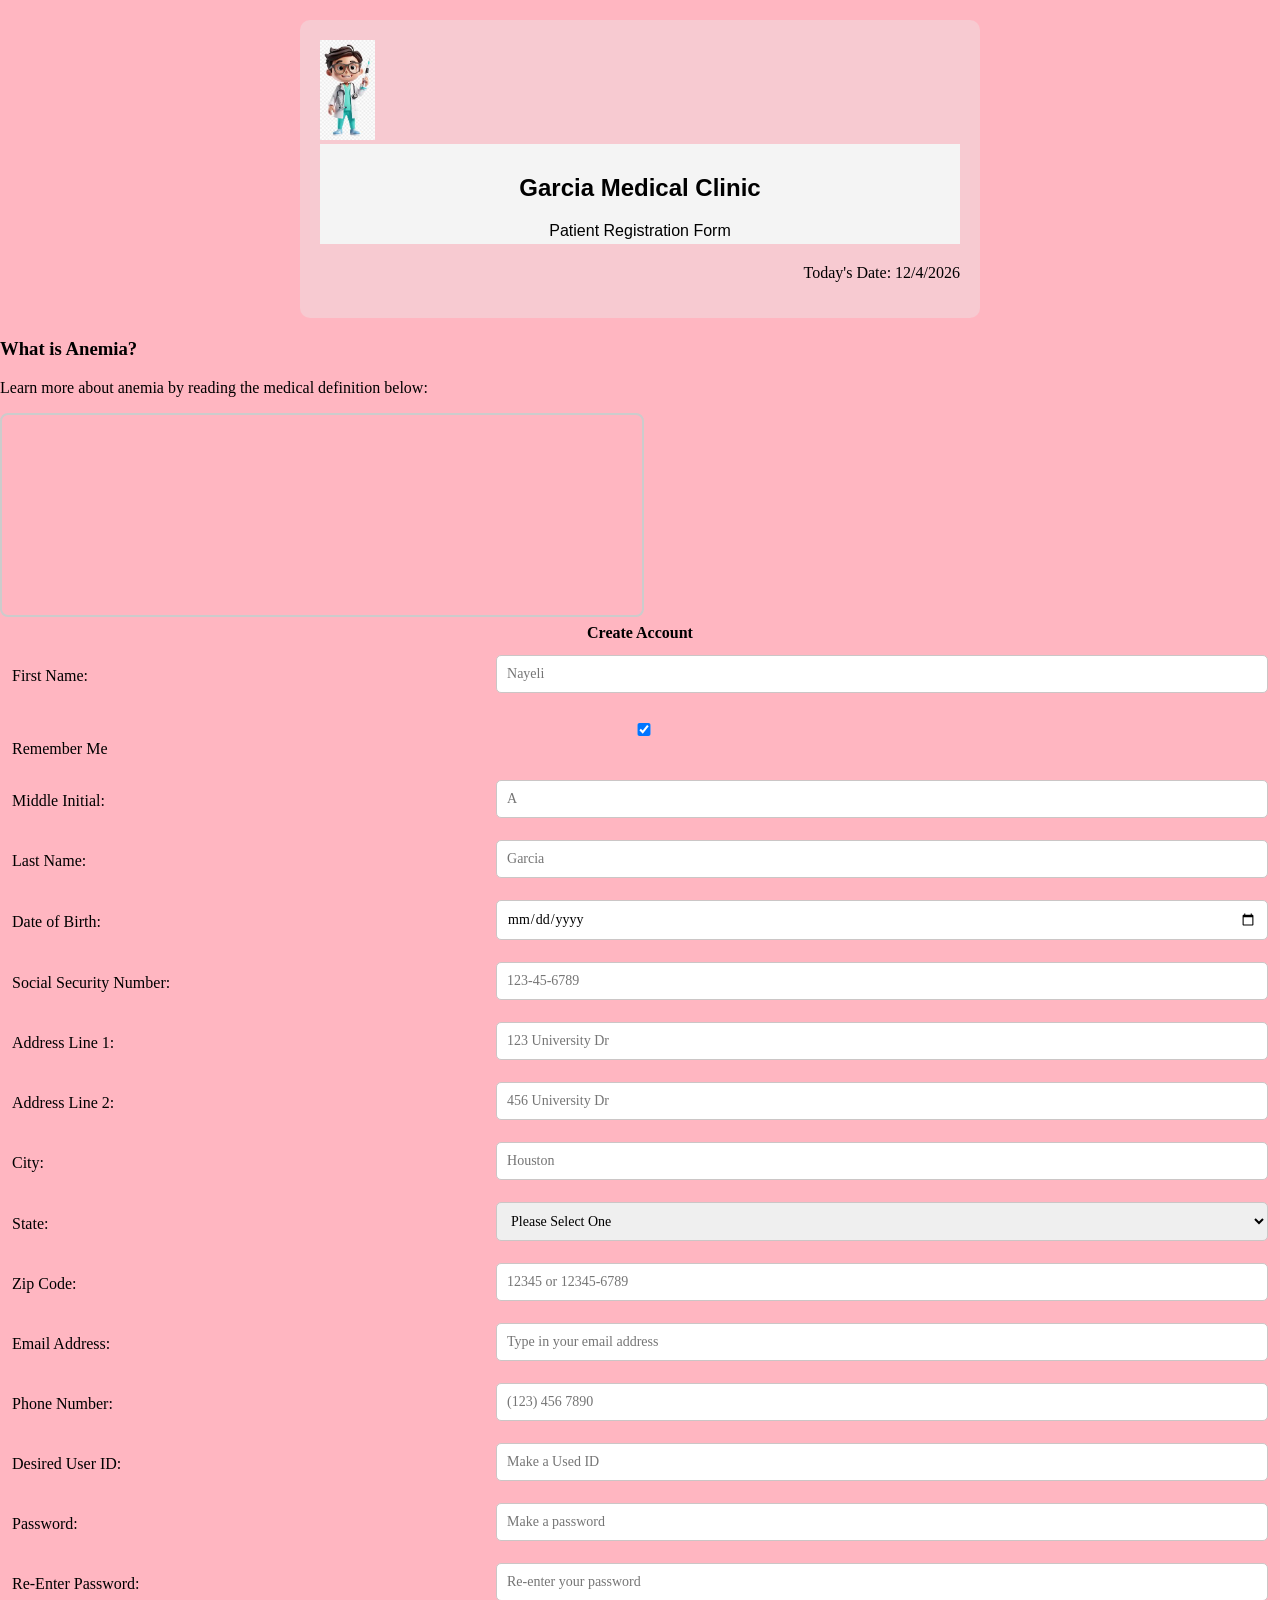
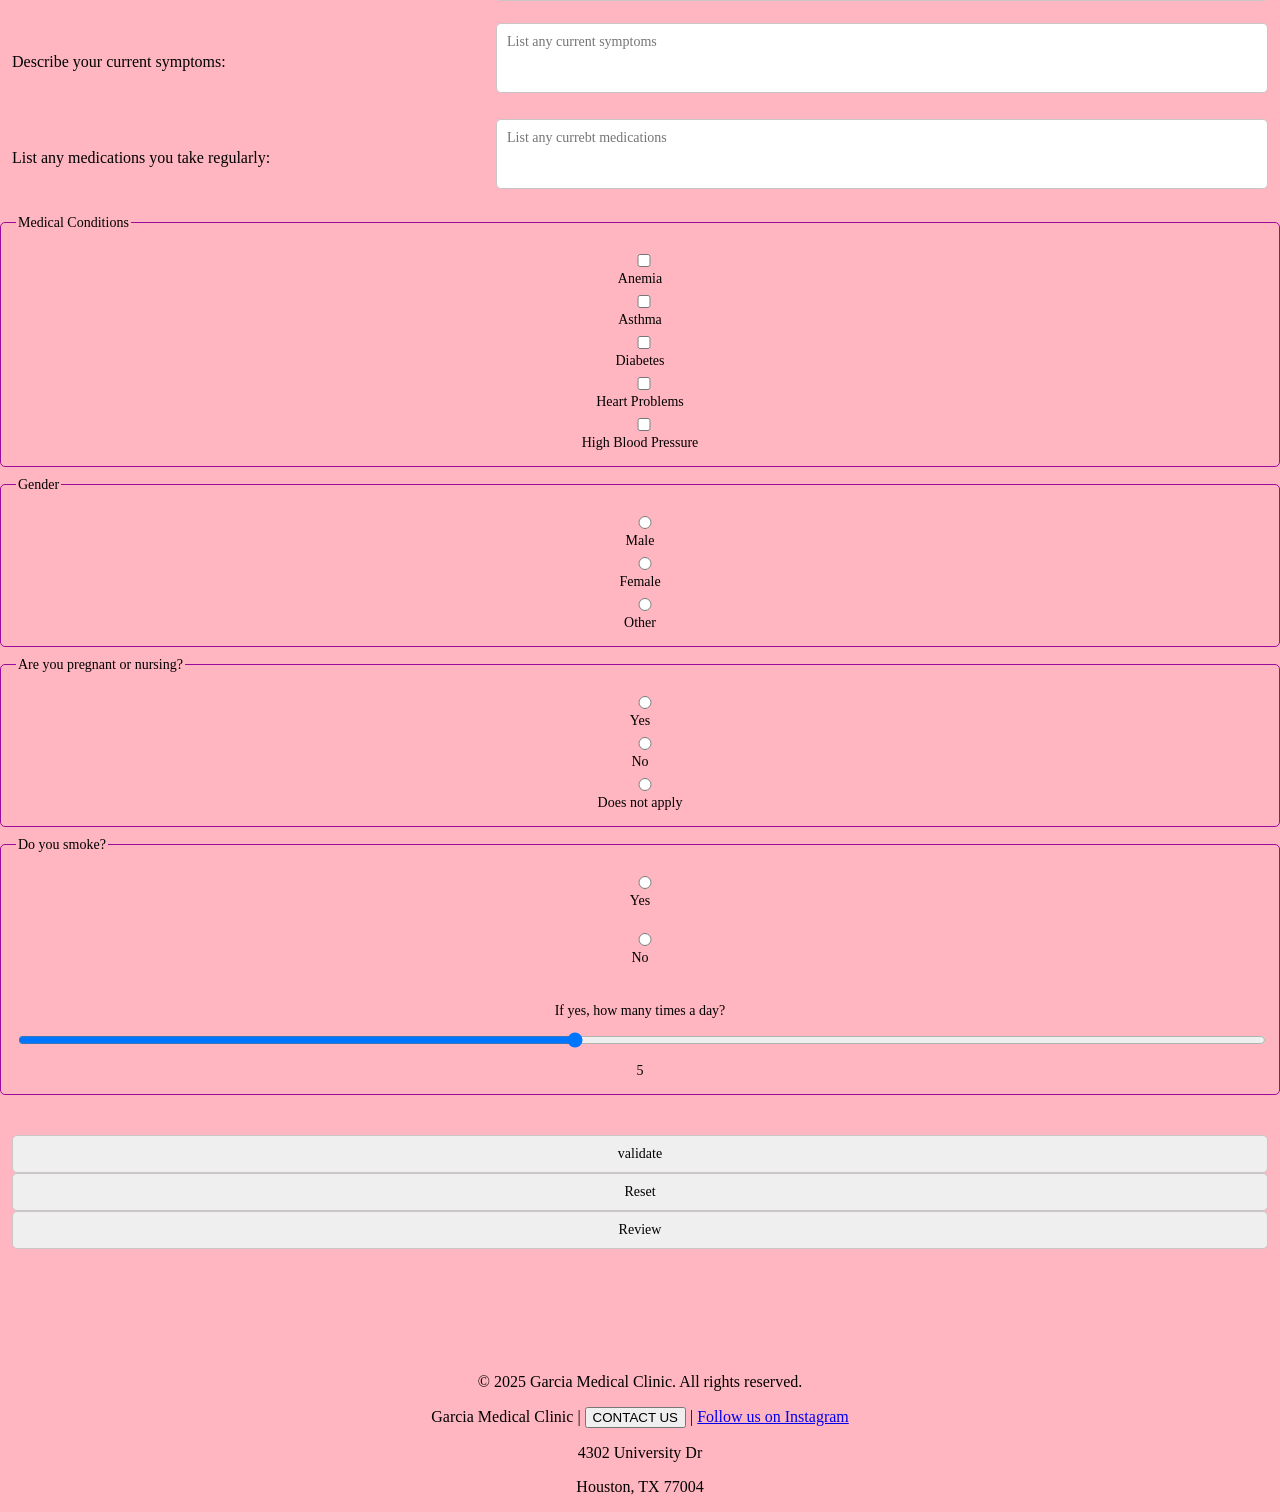
<file: MIS3370/index.html>
<!--
    Program name: patient-form.html
    Author: Nayeli Garcia
    Date created: 4/10/2025
    Version 1.0
    Description: This is patient registration form to register a new account and capture demographic data.
-->

<!DOCTYPE html>
<html>
<head>
    <script src="homework3.js" defer></script>
    <link rel="stylesheet" type="text/css" href="homework3.css">
    <title> Garcia Medical Clinic </title>
</head>
<body>
<div id="greeting"></div>
<header>
    <div class="container">
        <img src="image.jpg" alt="doctor" class="logo" height="100px"/>
        <iframe src="header.html" style="width:100%; height:100px; border:none;" title="Header"></iframe>
        <div style="text-align:right;">
            <script>document.getElementById("today").textContent = new Date().toLocaleDateString();</script>
            <p>Today's Date: <span id="today"></span></p>
        </div>
    </div>
</header>
<section>
    <h3>What is Anemia?</h3>
    <p>Learn more about anemia by reading the medical definition below:</p>
    <iframe 
        src="https://www.merriam-webster.com/dictionary/anemia" 
        width="50%" 
        height="200" 
        style="border:2px solid #ccc; border-radius:8px;" 
        title="Definition of Anemia"
        loading="lazy">
    </iframe>
</section>
<form id="signup" action="thankyou.html">
    <center>
        <div class="format">
            <table>
<tr>
    <th colspan="4">Create Account</th>
</tr>
        <tr>
            <td><label> First Name: </label></td>
            <td>
                <input
                type="text"
                name="firstname"
                id="firstname"
                maxlength="30"
                required 
                title="letter, apostrophes, and dashes only" 
                pattern="[a-zA-Z']{1,30}" 
                onblur="validatefirstname()"
                oninput="validatefirstname()"  
                placeholder="Nayeli"
                />
                <span class="error" id="firstname-error"></span>
            </td>
        <tr>
            <td colspan="2">
            <label>
            <input type="checkbox" id="rememberMe" checked>
            Remember Me
            </label>
        </td>
        </tr>
        </tr>
        <tr>
            <td><label> Middle Initial:</label></td>
            <td>
                <input 
                type="text" 
                name="middleinit"
                id="middleinit" 
                maxlength="1" 
                title="Letters only"
                pattern="[a-zA-Z']{0,1}"
                onblur="validatemiddleinit()"
                placeholder="A"
                />
                <span class="error" id="middleinit-error"></span>
            </td>
        </tr>
        <tr>
            <td><label> Last Name:</label></td>
            <td>
                <input
                type="text"
                name="lastname"
                id="lastname"
                maxlength="30"
                required
                title="Letter, apostrophes, and dashes only"
                pattern="[a-zA-Z']{1,30}"
                onblur="validatelastname()"
                oninput="validatelastname()" 
                placeholder="Garcia"
                />
                <span class="error" id="lastname-error"></span>
            </td>
        </tr>
        <tr>
            <td><label> Date of Birth:</label></td>
            <td>
                <input
                type="date"
                id="dob"
                name="dob"
                onblur="validatedob()"
                oninput="validatedob()" 
                required
                />
                <span class="error" id="dob-error"></span>
            </td>
        </tr>
        <tr>
            <td><label> Social Security Number:</label></td>
            <td>
                <input
                type="password"
                minlength="9"
                maxlength="11"
                name="socialsecurity"
                id="socialsecurity"
                required
                title="Numbers only"
                placeholder="123-45-6789"
                onblur="validatesocialsecurity()"
                oninput="validatesocialsecurity()"
                />
                <span class="error" id="socialsecurity-error"></span>
            </td>
        </tr>
        <tr>
            <td><label> Address Line 1:</label></td>
            <td>
                <input 
                type="text"
                name="addr1"
                id="addr1"
                minlength="2"
                maxlength="30"
                required
                title="Please enter your address"
                placeholder="123 University Dr"
                onblur="validateaddr1()"
                oninput="validateaddr1()"
                />
                <span class="error" id="addr1-error"></span>
            </td>
        </tr>
        <tr>
            <td><label> Address Line 2:</label></td>
            <td>
                <input 
                type="text"
                name="addr2"
                id="addr2"
                minlength="2"
                maxlength="30"
                title="Please enter your second address"
                placeholder="456 University Dr"
                onblur="validateaddr2()"
                />
                <span class="error" id="addr2-error"></span>
            </td>
        </tr>
        <tr>
            <td><label> City:</label></td>
            <td>
                <input 
                type="text" 
                name="city"
                id="city" 
                minlength="2" 
                maxlength="30"
                required
                title="Please enter your city" 
                placeholder="Houston"
                onblur="validatecity()"
                oninput="validatecity()"
                />
                <span class="error" id="city-error"></span>
            </td>
        </tr>
        <tr>
            <td><label>State:</label></td>
            <td>
                <select>
                    <option selected disabled>Please Select One</option>
                            <option value="AL">Alabama</option>
                            <option value="AK">Alaska</option>
                            <option value="AZ">Arizona</option>
                            <option value="AR">Arkansas</option>
                            <option value="CA">California</option>
                            <option value="CO">Colorado</option>
                            <option value="CT">Connecticut</option>
                            <option value="DE">Delaware</option>
                            <option value="DC">District of Columbia</option>
                            <option value="FL">Florida</option>
                            <option value="GA">Georgia</option>
                            <option value="HI">Hawaii</option>
                            <option value="ID">Idaho</option>
                            <option value="IL">Illinois</option>
                            <option value="IN">Indiana</option>
                            <option value="IA">Iowa</option>
                            <option value="KS">Kansas</option>
                            <option value="KY">Kentucky</option>
                            <option value="LA">Louisiana</option>
                            <option value="ME">Maine</option>
                            <option value="MD">Maryland</option>
                            <option value="MA">Massachusetts</option>
                            <option value="MI">Michigan</option>
                            <option value="MN">Minnesota</option>
                            <option value="MS">Mississippi</option>
                            <option value="MO">Missouri</option>
                            <option value="MT">Montana</option>
                            <option value="NE">Nebraska</option>
                            <option value="NV">Nevada</option>
                            <option value="NH">New Hampshire</option>
                            <option value="NJ">New Jersey</option>
                            <option value="NM">New Mexico</option>
                            <option value="NY">New York</option>
                            <option value="NC">North Carolina</option>
                            <option value="ND">North Dakota</option>
                            <option value="OH">Ohio</option>
                            <option value="OK">Oklahoma</option>
                            <option value="OR">Oregon</option>
                            <option value="PA">Pennsylvania</option>
                            <option value="PR">Puerto Rico</option>
                            <option value="RI">Rhode Island</option>
                            <option value="SC">South Carolina</option>
                            <option value="SD">South Dakota</option>
                            <option value="TN">Tennessee</option>
                            <option value="TX">Texas</option>
                            <option value="UT">Utah</option>
                            <option value="VT">Vermont</option>
                            <option value="VA">Virginia</option>
                            <option value="WA">Washington</option>
                            <option value="WV">West Virginia</option>
                            <option value="WI">Wisconsin</option>
                            <option value="WY">Wyoming</option>
                </select>
            </td>
        </tr>
        <tr>
            <td><label> Zip Code:</label></td>
            <td>
                <input 
                type="text" 
                name="zipcode"
                id="zipcode"
                pattern="^\d{5}(-\d{4})?$" 
                required
                title="Please enter your zipcode"
                placeholder="12345 or 12345-6789"
                onblur="validatezipcode()"
                oninput="validatezipcode()"
                />
                <span class="error" id="zipcode-error"></span>
            </td>
        </tr>
        <tr>
            <td><label> Email Address:</label></td>
            <td>
                <input 
                type="email" 
                name="email" 
                id="email"
                minlength="2"
                maxlength="20" 
                required
                title="Please enter your email address"
                placeholder="Type in your email address"
                pattern="[a-z0-9._%+-]+@[a-z0-9.-]+\.[a-z]{2,20}$"
                onblur="validateemail()"
                oninput="validateemail()"
                />
                <span class="error" id="email-error"></span>
            </td>
        </tr>
        <tr>
            <td><label>Phone Number:</label></td>
            <td>
                <input 
                type="tel" 
                name="tel" 
                id="tel"
                pattern="[0-9]{3}-[0-9]{3}-[0-9]{4}" 
                required
                title="Please enter your telephone number"
                placeholder="(123) 456 7890"
                onblur="validatetel()"
                oninput="validatetel()"
                />
                <span class="error" id="tel-error"></span>
            </td>
        </tr>
        <tr>
            <td><label>Desired User ID:</label></td>
            <td>
                <input 
                type="text" 
                name="userid" 
                id="userid"
                maxlength="20"
                required
                title="Please enter a User ID"
                placeholder="Make a Used ID"
                onblur="validateuserid()"
                oninput="validateuserid()"
                />
                <span class="error" id="userid-error"></span>
            </td>
        </tr>
        <tr>
            <td><label>Password:</label></td>
            <td>
                <input 
                type="password" 
                name="password"
                id="password"
                minlength="10" 
                required
                title="Please enter a desired password"
                placeholder="Make a password"
                oninput="validatepassword(); confirmpassword();"
                onblur="validatepassword()"
                />
                <span class="error" id="password-error"></span>
            </td>
        </tr>
        <tr>
            <td><label> Re-Enter Password:</label></td>
            <td>                
                <input 
                type="password" 
                name="confirmpassword"
                id="confirmpassword"
                minlength="8" 
                required
                title="Please re-enter your password"
                placeholder="Re-enter your password"
                oninput="confirmpassword();"
                onblur="validateconfirmpassword()"
                />
                <span class="error" id="confirmpassword-error"></span>
            </td>
        </tr>
        <tr>
            <td><label> Describe your current symptoms:</label></td>
            <td><textarea name="currentsymptoms" rows="3" cols="50" required title="Please list any current symptoms" placeholder="List any current symptoms" ></textarea></td>
        </tr>
        <tr>
            <td><label> List any medications you take regularly:</label></td>
            <td><textarea name="medications"rows="3" cols="50" required title="Please list any current medications" placeholder="List any currebt medications"></textarea></td>
        </tr>
        <table>
            <div class="fieldset-container">
            <fieldset>
                <legend>Medical Conditions</legend>
                <label><input type="checkbox" name="anemia"> Anemia</label>
                <label><input type="checkbox" name="asthma"> Asthma</label>
                <label><input type="checkbox" name="diabetes"> Diabetes</label>
                <label><input type="checkbox" name="heartproblems"> Heart Problems</label>
                <label><input type="checkbox" name="highbloodpressure"> High Blood Pressure</label>
            </fieldset>
            </div>
        <div class="fieldset-container">
            <fieldset>
                <legend>Gender</legend>
                <label><input type="radio" name="gender" id="gender1" value="male" required> Male</label>
                <label><input type="radio" name="gender" id="gender2" value="female" required> Female</label>
                <label><input type="radio" name="gender" id="gender3" value="other" required> Other</label>
            </fieldset>
        </div>
        <div class="fieldset-container">
            <fieldset>
                <legend>Are you pregnant or nursing?</legend>
                <label><input type="radio" name="pregnant" value="yes" required> Yes</label>
                <label><input type="radio" name="pregnant" value="no" required> No</label>
                <label><input type="radio" name="pregnant" value="not applicable" required> Does not apply</label>
            </fieldset>
        </div>
        <div class="fieldset-container">
            <fieldset>
                <legend>Do you smoke?</legend>
                <label><input type="radio" name="smoker" value="yes" required onclick="validateSmoker()"> Yes</label><br>
                <label><input type="radio" name="smoker" value="no" required onclick="validateSmoker()"> No</label><br>
                <span class="error" id="smoker-error"></span>
                <br>
        <div class="slider-container">
                <label>
                If yes, how many times a day?
                </label>
                <input 
                type="range" 
                id="range" 
                name="slider" 
                min="1" 
                max="10" 
                value="5" 
                step="1" 
                oninput="updateslider(); validateRange()" 
                onblur="validateRange()"
                required
                >
                <span id="range-slider">5</span>
                </label>
                <span class="error" id="range-error"></span>
            </fieldset><br>
        </div>
        <div class="format" style="text-align: center;">
            <table style="margin: 0 auto;">
                <tr>
                    <td colspan="2">
                        <input type="button" value="validate" onclick="validateEverything()" />
                        <input type="submit" id="Submit" value="Submit" style="display: none;" />
                        <input type="reset" name="reset" value="Reset">
                        <input type="button" value="Review" onclick="reviewInput()" />
                    </td>
                </tr>
            </table>
            <div class="password-message">
                <span id="msg1"></span><br/>
                <span id="msg2"></span><br/>
                <span id="msg3"></span><br/>
                <span id="msg4"></span><br/>
            </div>
            <div id="showInput" style="margin-top: 10px;"></div>
        </div>
    </form>
    <div id="reviewBox" style="text-align: center; margin-top: 20px;"></div>
    <div class="footer" style="text-align: center; margin-top: 40px;">
    <footer class="fixed-footer">
    <p>&copy; 2025 Garcia Medical Clinic. All rights reserved.</p>
        <p>Garcia Medical Clinic |
            <a href="contactus.html"><button type="button">CONTACT US</button></a> |
            <a href="#">Follow us on Instagram</a>
        </p>
        <p>4302 University Dr</p>
        <p>Houston, TX 77004</p>
    </div>
    </footer>
            <script src="homework3.js"></script>
</body>
</html>
</file>
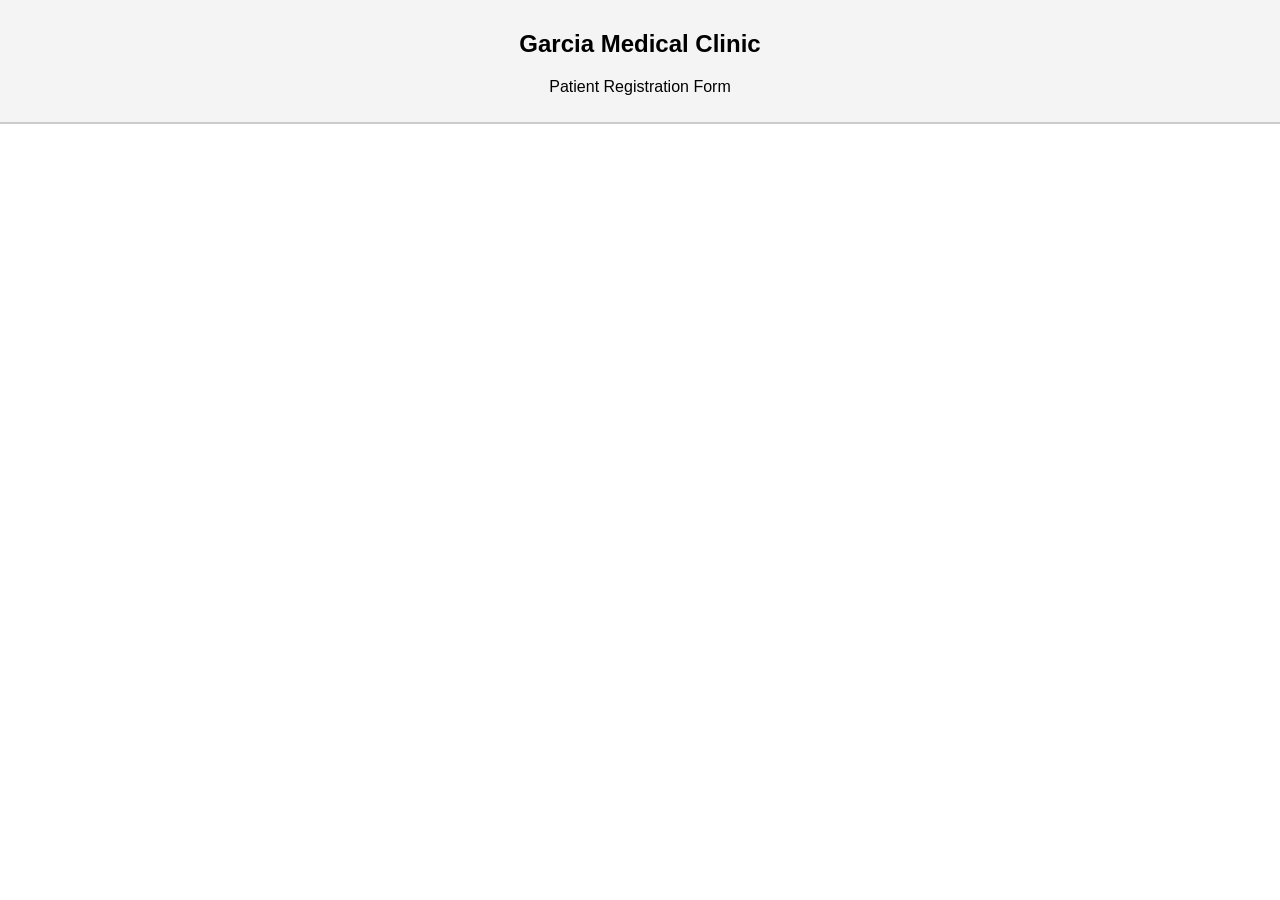
<file: MIS3370/header.html>
<!DOCTYPE html>
<html>
<head>
    <style>
        body {
            margin: 0;
            font-family: Arial, sans-serif;
        }
        .header-container {
            background-color: #f4f4f4;
            padding: 10px;
            text-align: center;
            border-bottom: 2px solid #ccc;
        }
    </style>
</head>
<body>
    <div class="header-container">
        <h2>Garcia Medical Clinic</h2>
        <p>Patient Registration Form</p>
    </div>
</body>
</html>
</file>
<file: MIS3370/homework3.css>
<!--
    Program name: homework3.css
    Author: Nayeli Garcia
    Date Created: 2/5/2025
    Date last edited: 3/9/2025
    version: 1.0
    Description: This is a patient registration form to register a new account and capture demographic data.
-->
<!doctype CSS>
<style>
.header {
  position: sticky;
  top: 0;
  padding: 10px 16px;
  background: #555;
  color: #f1f1f1;
}
body {
    font-family: 'Lucida Bright', serif;
    background-color: lightpink;
    margin: 0;
    padding: 0;
    height: 100%;
    min-height: 100vh;
}
form {
    flex-grow: 1;
}
.container {
    width: 50%;
    margin: 20px auto;
    background: rgb(247, 202, 209);
    padding: 20px;
    border-radius: 10px;
    box-shadow: 10px
}
h2 {
    text-align: center;
    color: rgba(213, 1, 100, 0.87);
    font-family: 'Lucida Bright', serif;
    font-size:20px
}
.image {
    text-align: left;
}
/* Form Styling */
main {
    text-align: center;
    font-family: 'Lucida Bright', serif;
    font-weight: normal;
    flex-grow: 1;
}
.form-container {
    padding: 10px;
}
table {
    width: 100%;
}
td {
    padding: 10px;
}
input, select, textarea {
    width: 100%;
    padding: 10px;
    border: 1px solid #cbc6c6;
    border-radius: 5px;
    box-sizing: border-box;
    font-family: 'Lucida Bright', serif;
    font-size: 14px;
}
textarea {
    resize: none;
}
fieldset {
    border:1px solid rgb(155, 11, 155);
    padding: 15px;
    margin: 10px 0;
    border-radius: 5px;
    font-family: 'Lucida Bright', serif;
    font-size: 14px
}
legend {
    font-family: 'garamond', serif;
    font-size: 14px
    font-weight: bold;
}
label {
    display: block;
    margin-top: 5px;
    font-family: 'Lucida Bright', serif;
    font-size: 14px
/* Buttons */
.buttons {
    text-align: left;
    margin-top: 20px;
}
/* Footer */
.fixed-footer {
    position: fixed;
    bottom: 0;
    width: 100%;
    background-color: #f4f4f4;
    text-align: center;
    padding: 10px;
    border-top: 2px solid #ccc;
    font-size: 14px;
}
.footer a {
    color: #17a2b8;
    text-decoration: none;
}
.footer a:hover {
    text-decoration: underline;
}
.input-error {
    border: 2px solid red;
}
.error {
    color: red;
    font-size: 14px;
    font-family: 'lucida bright', serif;
    font-weight: bold;
    min-height: 1.2em;
    display: block;
}
.password-message {
    text-align: right;
    font-family: 'lucida bright', serif;
    font-weight: bold;
    position: relative;
    left: 100px;
    background: transparent;
    padding: 10px;
    border-spacing: 2px;
    border-radius: 20px;
    color: darkred;
}
#review {
    margin-top: 5px;
}
table.output,
tr.output,
td.output {
    width: 500px;
    background-color: darkgray;
    padding: 10px;
    border-spacing: 2px;
    border-radius: 20px;
    color: black;
}
td.output {
    width: 500px;
    background-color: gray;
    padding: 10px;
    border-spacing: 2px;
}
.slider-container {
  margin-top: 15px;
  position: relative;
}
.slider-wrapper {
  display: flex;
  flex-direction: column;
  align-items: center;
}
#range-slider {
  margin-bottom: 5px;
  font-weight: bold;
  background-color: #e8e8e8;
  padding: 2px 8px;
  border-radius: 5px;
}
</style>
</file>
